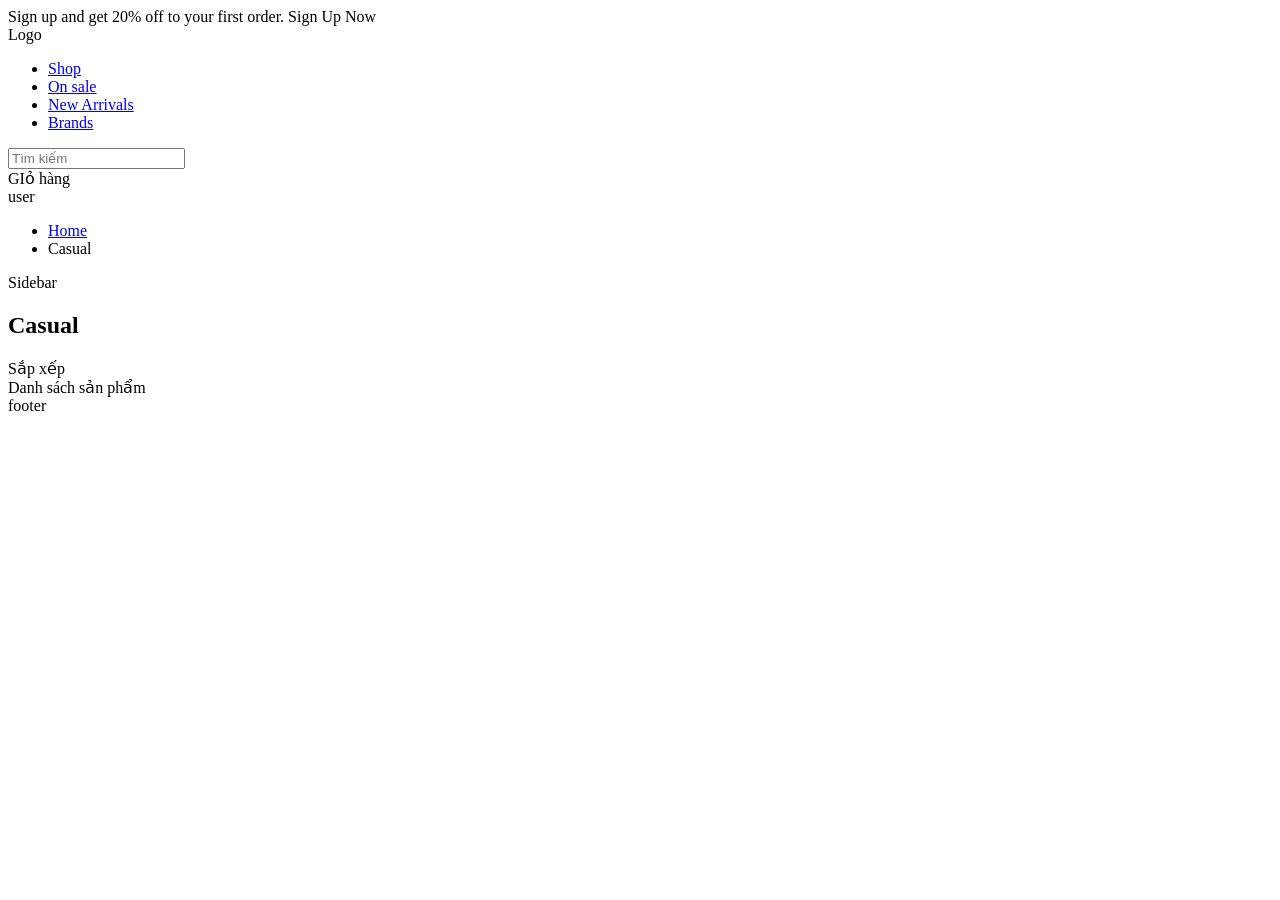
<file: index.html>
<!DOCTYPE html>
<html lang="en">
<head>
    <meta charset="UTF-8">
    <meta name="viewport" content="width=device-width, initial-scale=1.0">
    <title>Document</title>
</head>
<body>
    <header>
        <div class="top-header">Sign up and get 20% off to your first order. Sign Up Now</div>
        <div class="bot-header">
            <div class="logo">Logo</div>
            <nav>
                <ul>
                    <li><a href="#">Shop</a></li>
                    <li><a href="#">On sale</a></li>
                    <li><a href="#">New Arrivals</a></li>
                    <li><a href="#">Brands</a></li>
                </ul>
            </nav>
            <form>
                <input type="search" placeholder="Tìm kiếm"/>
            </form>
            <div class="right">
                <div class="cart">GIỏ hàng</div>
                <div class="user">user</div>
            </div>
        </div>
    </header>
    <section class="content">
        <div id="breadcrumb">
            <ul>
                <li>
                    <a href="#">Home</a>
                </li>
                <li>
                    Casual
                </li>
            </ul>
        </div>
        <aside>
            Sidebar
        </aside>
        <main>
            <header>
                <h1>Casual</h1>
                <div class="sort">Sắp xếp</div>
            </header>
            <div id="products">
                Danh sách sản phẩm
            </div>
        </main>
    </section>
    <footer>
        footer
    </footer>
</body>
</html>
</file>
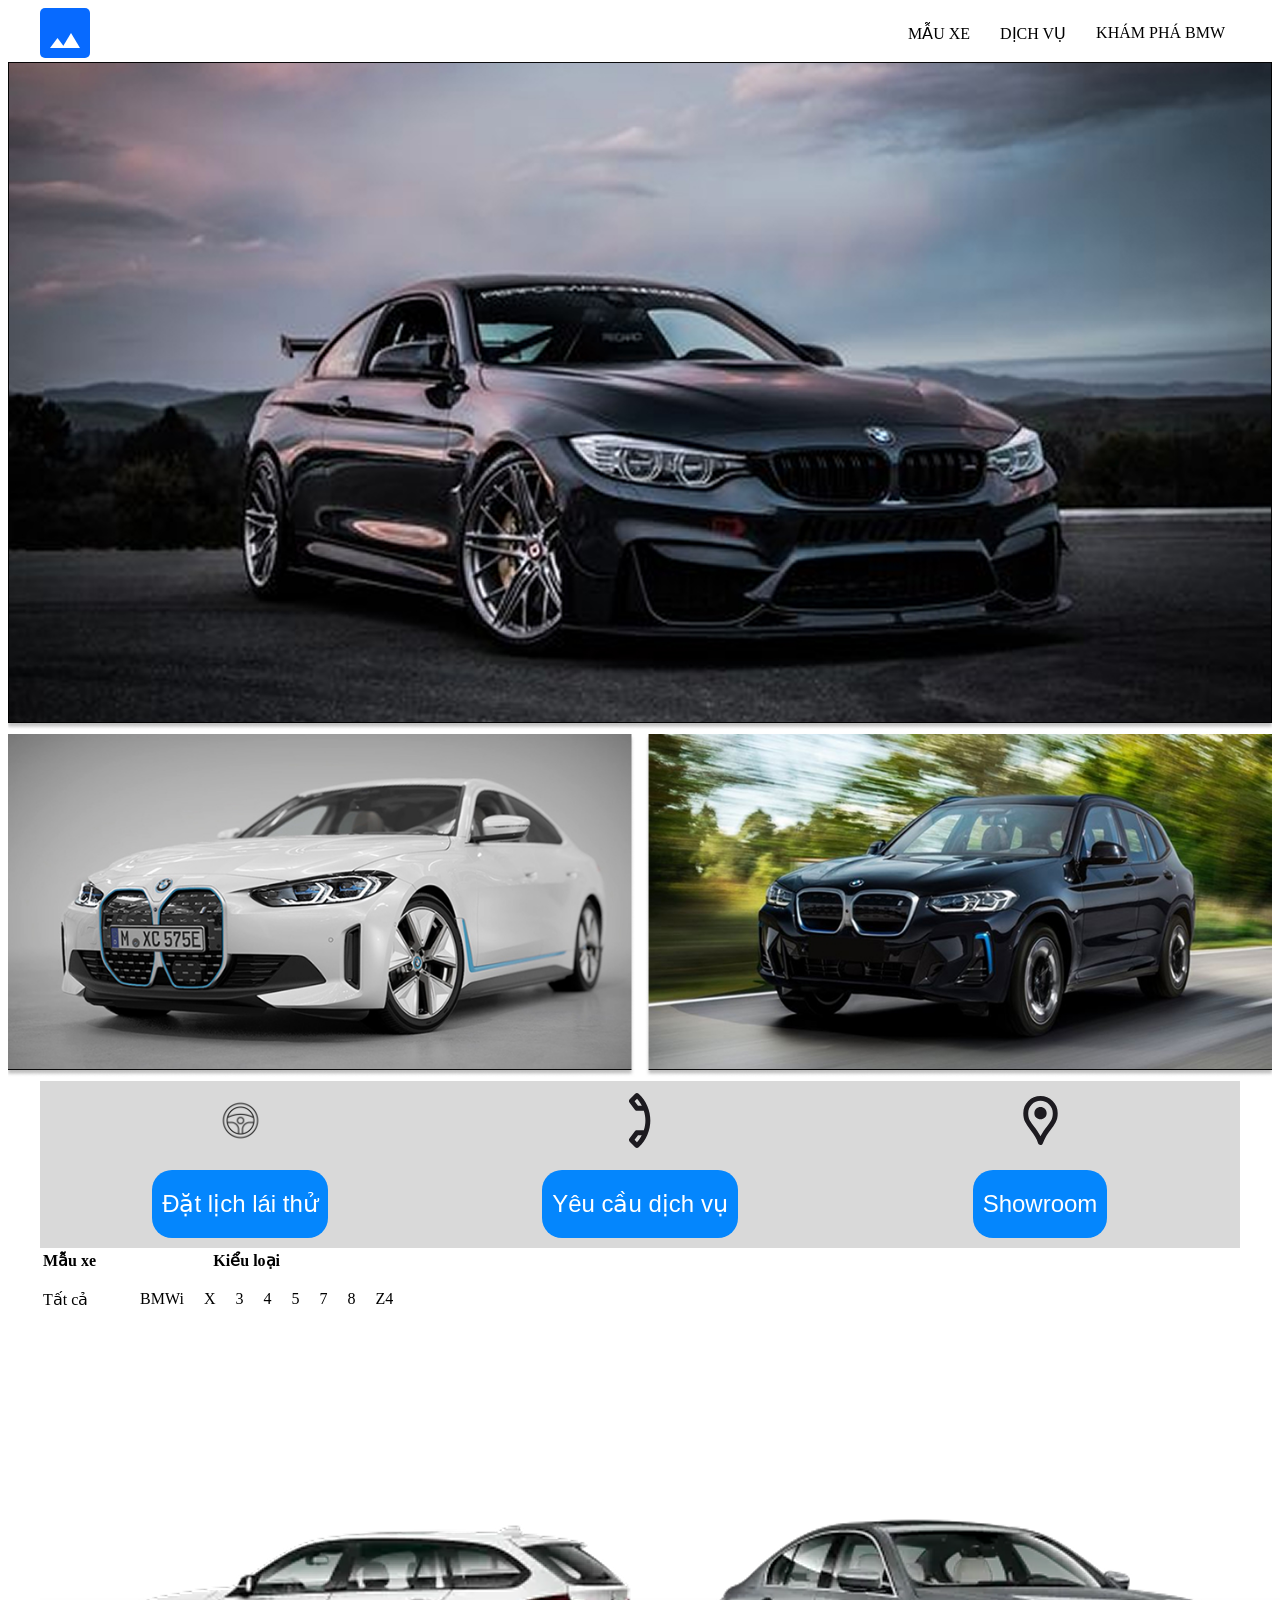
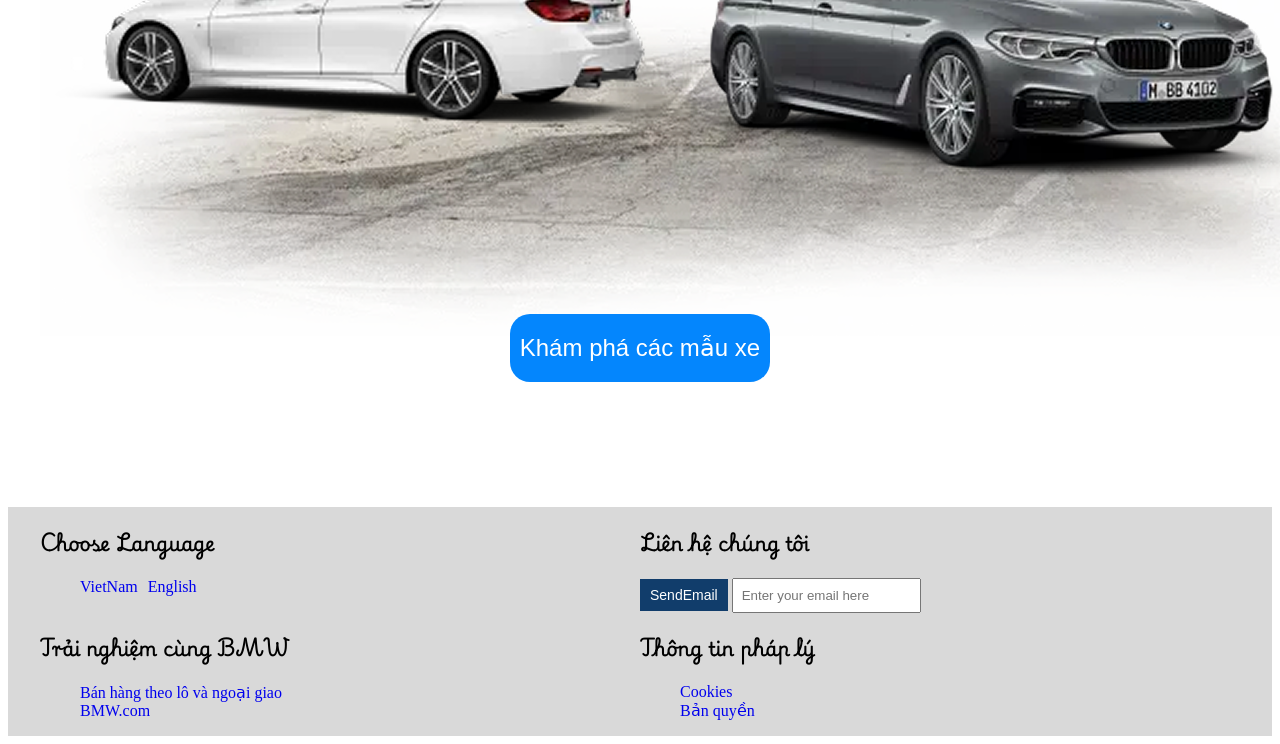
<file: asm.html>
<!DOCTYPE html>
<html lang="en">
<head>
    <meta charset="UTF-8">
    <meta name="viewport" content="width=device-width, initial-scale=1.0">
    <title>Document</title>
    <style>
        @font-face{
            font-family: "Playwite";
            src: url("/fonts/PlaywriteHU-Light.ttf");
        }
        .container{
            max-width: 1200px;
            margin: auto;
        }
        .flex{
            display: flex;          
        }
        h3{font-family: "Playwite";}
        header .flex{justify-content: space-between;}
        header ul{display: flex;}
        li{list-style: none;}
        a{text-decoration: none;}
        header ul li a{text-transform: uppercase; color: #000; padding: 8px 15px;}
        header ul li a:active{color: red;}
        #banner img, #products img{ width: 100%;}
        #products{display: grid; grid-template-columns: repeat(2,1fr); gap: 10px;}
        .grid{display: grid;}
        #contact .grid{grid-template-columns: repeat(3,1fr);}
        #contact .item{display: flex; background-color: #D9D9D9; padding: 10px; gap: 20px; flex-direction: column; align-items: center; justify-content: center;}
        #contact .item img{height: 59px;}
        button{background-color: #0486FD; padding: 20px 10px; color: #fff; font-size: 24px; border: 0;border-radius: 20px;}
    #about ul{gap: 20px;}
    #about tbody{border-top: 1px solid #000;border-bottom: 1px solid #000;}
    #about button {
    margin: auto;
    display: block;
    position: relative;
    top: -125px;
}
footer{background-color: #D9D9D9;}
footer .top,footer .bot{display: grid; grid-template-columns: repeat(2,1fr);}
footer button{background-color: #113D6B; font-size: 14px; border-radius: 0; padding: 8px 10px;}
footer input{padding: 8px;}
footer .top ul{display: flex;gap: 10px;}
#products .item{transition: all 2s linear; opacity: 1;}
#products .item:hover{
    transform: rotate(360deg);
    opacity: 0.5;
}
    </style>
</head>
<body>
    <header>
        <div class="container">
            <div class="flex">
        <a>
            <svg width="50px" height="50px" viewBox="0 0 100 100">
                <rect x="0" y="0" width="100" height="100" fill="#076AFF" rx="10" ry="10"/>\
                <polygon points="20,80 50,80 35,60" fill="#fff"/>
                <polygon points="44,80 80,80 62,50" fill="#fff"/>
            </svg>
        </a>
        <nav>
            <ul>
                <li>
                    <a href="#">Mẫu xe</a>
                </li>
                <li>
                    <a href="#">Dịch vụ</a>
                </li>
                <li>
                    <a href="#">Khám phá BMW</a>
                </li>
            </ul>
        </nav>
        </div>
        </div>
    </header>
    <section id="banner">
        <img src="/images/banner.jpg"/>
    </section>
     <section id="products">
        <div class="item">
            <a href="#">
                <img src="/images/sp1.jpg"/>
            </a>
        </div>
        <div class="item">
            <a href="#">
                <img src="/images/sp2.jpg"/>
            </a>
        </div>
    </section>
    <section id="contact">
        <div class="container">
            <div class="grid">
        <span class="item">
            <img src="/images/icon1.svg"/>
            <button>Đặt lịch lái thử</button>
        </span>
        <span class="item">
            <img src="/images/icon2.svg"/>
            <button>Yêu cầu dịch vụ</button>
        </span>
        <span class="item">
            <img src="/images/icon3.svg"/>
            <button>Showroom</button>
        </span>
        </div>
        </div>
    </section>
    <section id="about">
        <div class="container">
        <table>
            <thead>
                <tr>
                    <th>Mẫu xe</th>
                    <th>Kiểu loại</th>
                </tr>
            </thead>
            <tbody>
                <tr>
                    <td>Tất cả</td>
                    <td>
                        <ul class="flex">
                            <li>BMWi</li>
                            <li>X</li>
                            <li>3</li>
                            <li>4</li>
                            <li>5</li>
                            <li>7</li>
                            <li>8</li>
                            <li>Z4</li>
                        </ul>
                </td>
                </tr>
            </tbody>
        </table>
        <img src="/images/banner2.png"/>
        <button>Khám phá các mẫu xe</button>
        </div>
    </section>
    <footer>
        <div class="container">
            <div class="top">
                <div class="col">
                    <h3>Choose Language</h3>
                    <ul>
                        <li><a href="#">VietNam</a></li>
                        <li><a href="#">English</a></li>
                    </ul>
                </div>
                <div class="col">
                    <h3>Liên hệ chúng tôi</h3>
                    <form>
                        <button type="submit">SendEmail</button>
                        <input type="email" placeholder="Enter your email here"/>
                    </form>
                </div>
            </div>
            <div class="bot">
                 <div class="col">
                    <h3>Trải nghiệm cùng BMW</h3>
                    <ul>
                        <li><a href="#">Bán hàng theo lô và ngoại giao</a></li>
                        <li><a href="#">BMW.com</a></li>
                    </ul>
                </div>
                <div class="col">
                    <h3>Thông tin pháp lý</h3>
                    <ul>
                        <li><a href="#">Cookies</a></li>
                        <li><a href="#">Bản quyền</a></li>
                    </ul>
                </div>
            </div>
        </div>
    </footer>
</body>
</html>
</file>
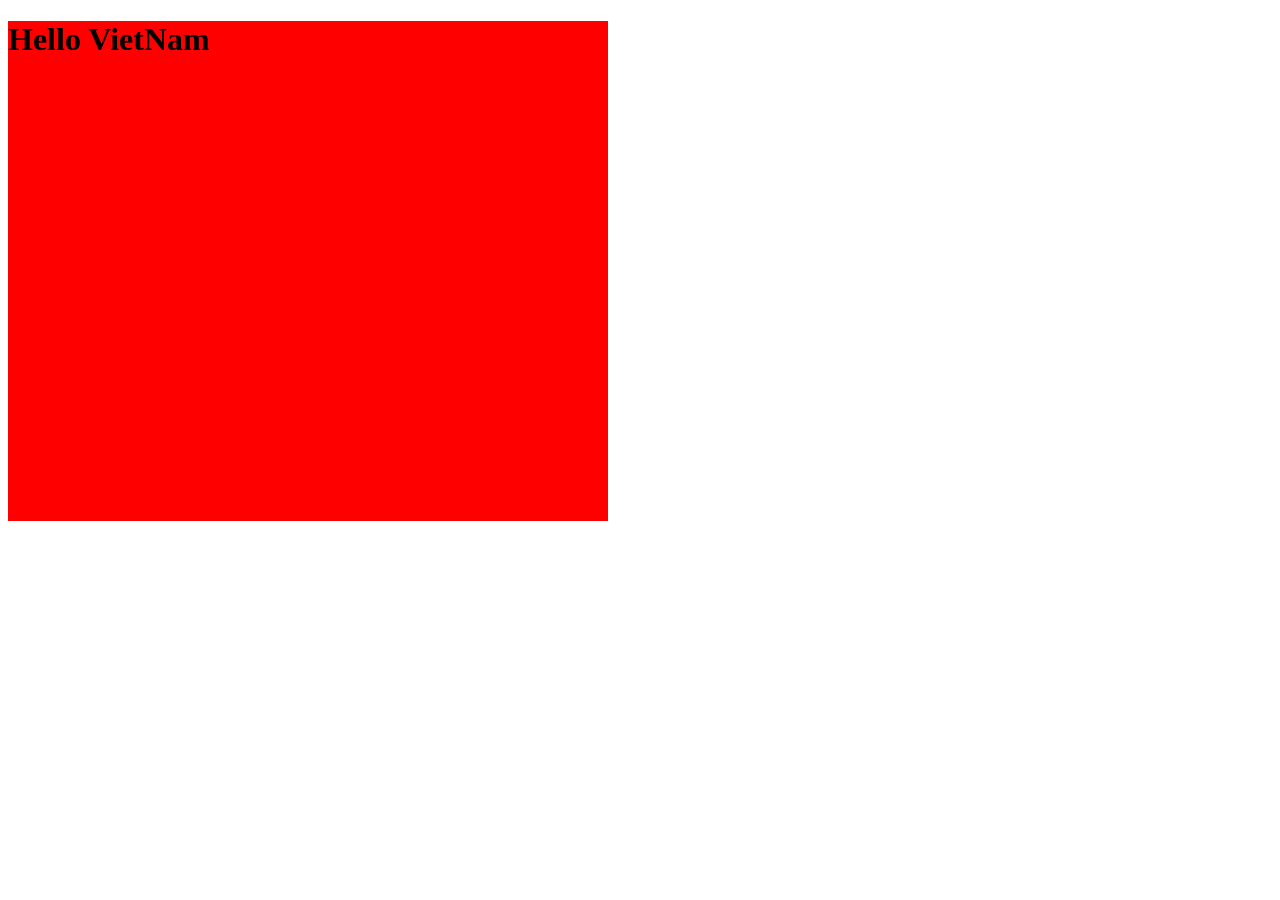
<file: b4.html>
<!DOCTYPE html>
<html lang="en">
<head>
    <meta charset="UTF-8">
    <meta name="viewport" content="width=device-width, initial-scale=1.0">
    <title>Document</title>
</head>
<body>
    <div id="background">
        <h1>Hello VietNam</h1>
    </div>
    <style>
        #background{
            width: 600px;
            height: 500px;
            /* background: linear-gradient(45deg, #ff0000, #fff); */
            /* background: radial-gradient(circle,#ff0000,#fff); */
            /* box-shadow: 0px 0px 10px #ccc; */
            background-color: red;
            transition: all 2s ease;
            position: relative;
        }
        /* h1{
            position: absolute;
            top: 0;
            left: 0;
            animation: chuyendongchu 4s linear infinite
        } */
        #background:hover{
            transform: rotate(360deg);
            opacity: 0.5;
        }
        h1{
            text-shadow: 5px 5px 5px #ff0000;
        }
        @keyframes chuyendongchu {
            0%{
                top: 0;
                left: 0;
            }
            25%{
                top: 0;
                left: 100%;
            }
            50%{
                top: 100%;
                left: 100%;
            }
            75%{
                top: 100%;
                left: 0;
            }
            100%{
                top: 0;
                left: 0;
            }
        }
    </style>
</body>
</html>
</file>
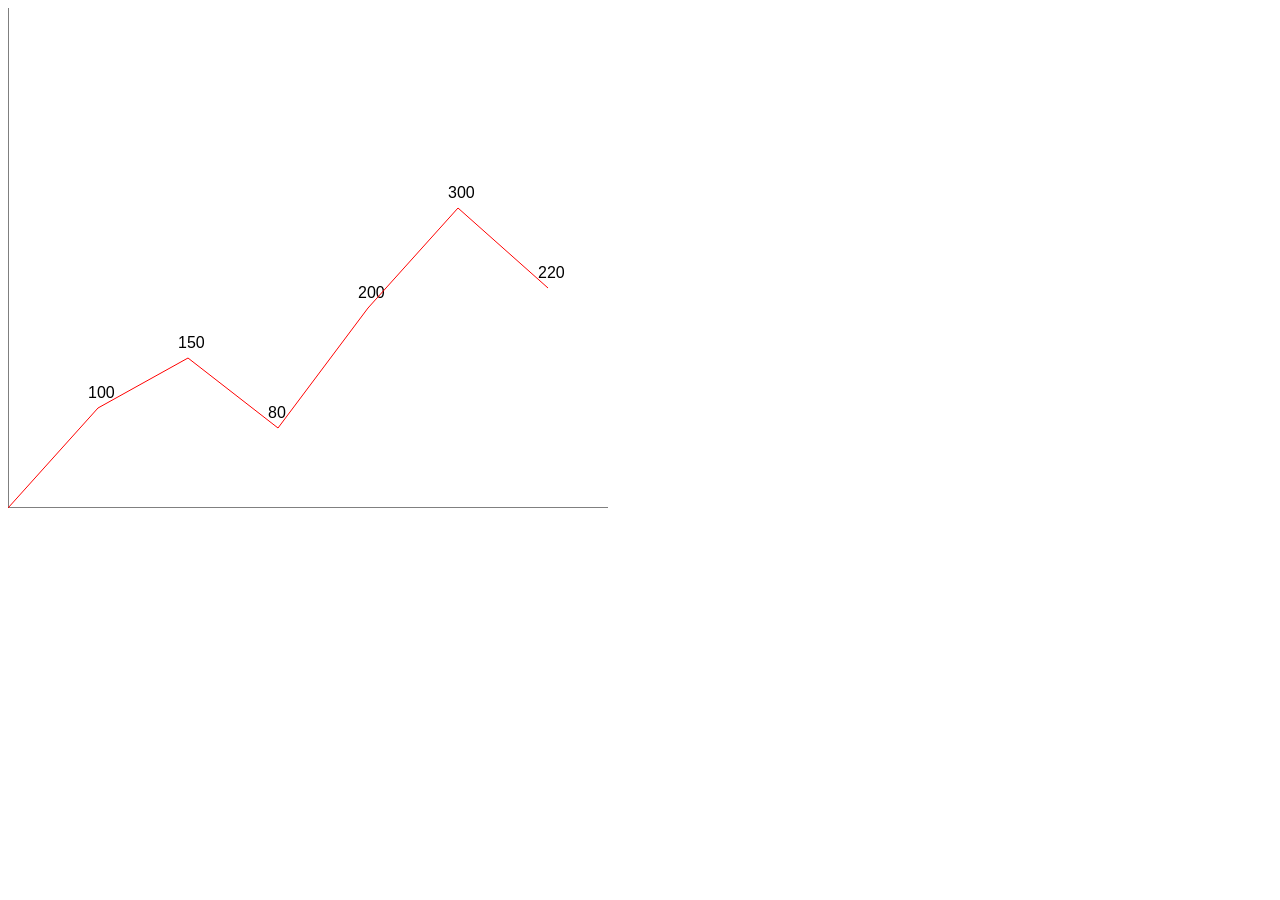
<file: demo.html>
<!DOCTYPE html>
<html lang="en">
<head>
    <meta charset="UTF-8">
    <meta name="viewport" content="width=device-width, initial-scale=1.0">
    <title>Document</title>
</head>
<body>
    <!-- <form>
        <input type="text" placeholder="Họ và tên"/>
        <input type="number" placeholder="Tuổi" required/>
         <input type="email" placeholder="Email của bạn"/>   
         <input type="url" placeholder="Website của bạn"/>
        <input type="range" min="0" max="100" step="10"/>
        <input type="date"/>
        <input type="color"/>
         <button>Submit</button>         
    </form> -->
    <canvas id="bieudo" width="600" height="500"></canvas>
    <script>
        const canvas = document.getElementById("bieudo")
        const ctx = canvas.getContext("2d")
        // Hình vuông.
        // ctx.fillStyle="red"
        // ctx.fillRect(10,10,200,300)
        // // Hình tròn
        // ctx.beginPath()
        // ctx.arc(400,200,100,0,Math.PI*2)
        // ctx.fill()
        // Vẽ đường thẳng
        // ctx.beginPath()
        // ctx.moveTo(10,10)
        // ctx.strokeStyle="red"
        // ctx.lineTo(100,10)
        // ctx.lineTo(150,50)
        // ctx.lineTo(200,50)
        // ctx.stroke()
        // // Vẽ text
        // ctx.font="24px Arial"
        // ctx.fillStyle="blue"
        // ctx.fillText("WD20320",100,80)
        const space = 90
        const doanhso = [100,150,80,200,300,220]
        // Chiều cao canvas
        const height = canvas.height
        console.log(height);
        ctx.beginPath()
        ctx.moveTo(0,0)       
        ctx.lineTo(0,height)
        ctx.lineTo(canvas.width,height)
        ctx.stroke()
        ctx.beginPath()
        ctx.strokeStyle="red"
        ctx.moveTo(0,height)       
        // ctx.lineTo(0,height-100)
        // ctx.lineTo(space+space,height-150)
        // ctx.lineTo(space+space+space,height-80)
        ctx.font="16px Arial"
        for (let i=0; i<doanhso.length;i++){
            ctx.lineTo(i*space+space,height-doanhso[i])
            ctx.fillText(doanhso[i],i*space+space-10,height-doanhso[i]-10)
        }
        ctx.stroke()
    </script>
</body>
</html>
</file>
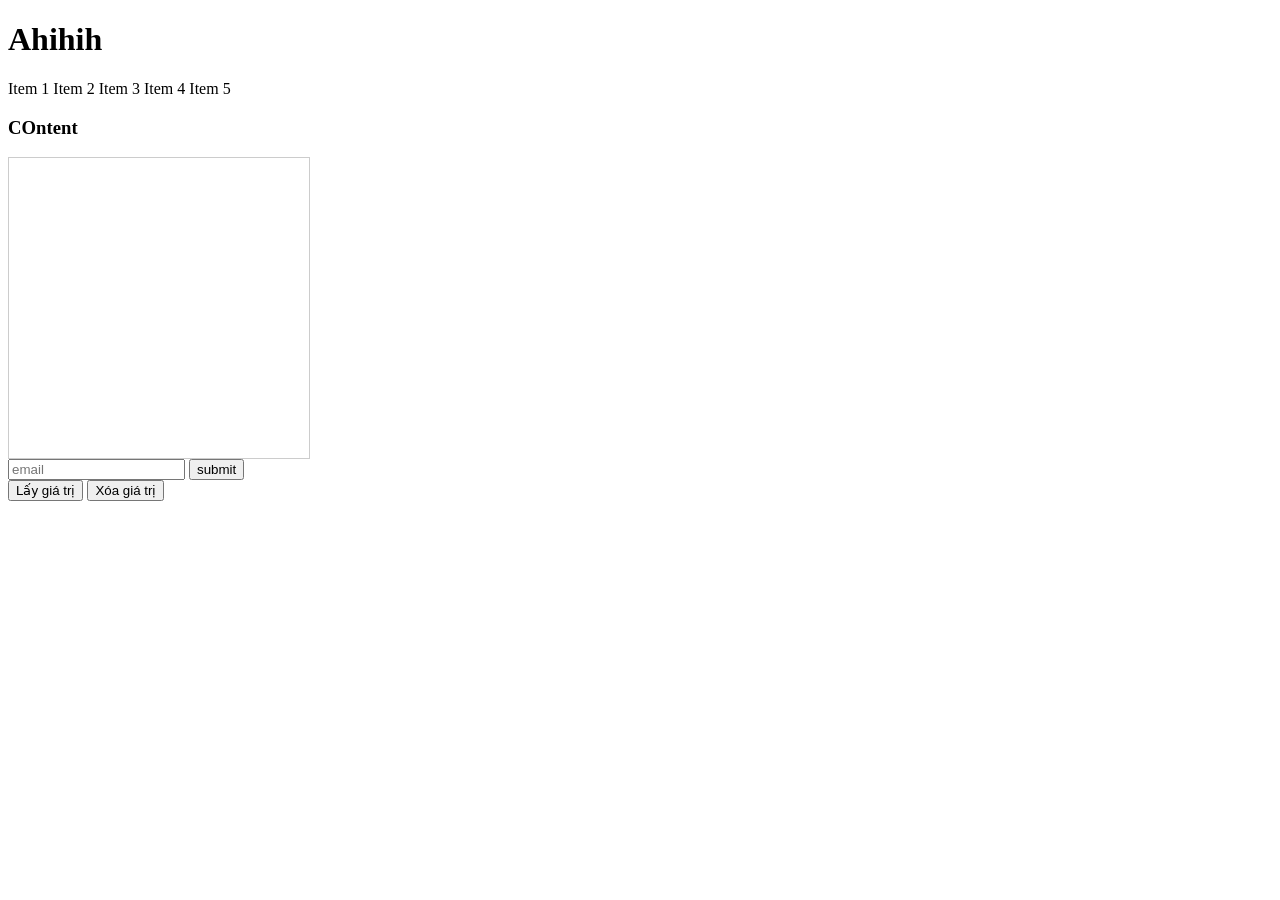
<file: drap.html>
<!DOCTYPE html>
<html lang="en">
<head>
    <meta charset="UTF-8">
    <meta name="viewport" content="width=device-width, initial-scale=1.0">
    <title>Document</title>
</head>
<body>
   <h1>Ahihih</h1> 
   <div class="item" ondragover="onDragOver()">
        <span draggable="true" ondragstart="onStart()">Item 1</span>
        <span draggable="true" ondragstart="onStart()">Item 2</span>
        <span draggable="true" ondragstart="onStart()">Item 3</span>
        <span draggable="true" ondragstart="onStart()">Item 4</span>
        <span draggable="true" ondragstart="onStart()">Item 5</span>
   </div>
   <div class="box">
        <h3>COntent</h3>
        <div style="width: 300px; height: 300px; border: 1px solid #ccc;" class="content" ondragover="onDragOver()"></div>
   </div>
   <form onsubmit="handleSubmit()"> 
    <input id="email" type="email" placeholder="email"/>
    <button type="submit">submit</button>
   </form>
   <button onclick="handleGetValue()">Lấy giá trị</button>
   <button onclick="handleDeleteValue()">Xóa giá trị</button>
   <script>
    let elm
    function onStart(){
        elm = event.target
    }
    function DropItem(){
        // Ngăn sự kiện mặc định của trình duyệt
        event.preventDefault()
    }
    function onDragOver(){
        // Ngăn sự kiện mặc định của trình duyệt
        event.preventDefault()
        event.target.prepend(elm)
    }
    function handleSubmit(){
         // Ngăn sự kiện mặc định của trình duyệt (chuyển hướng)
        event.preventDefault()
        // Lấy giá trị từ input
        var value = document.getElementById("email").value
        // sessionStorage: Giá trị sẽ mất khi đóng trình duyệt
        // localStorage: lưu vĩnh viễn cho đến khi bị xóa đi
        sessionStorage.setItem("email",value)
        localStorage.setItem("email",value)
    }
    // Để lấy giá trị=> getItem
    function handleGetValue(){
        // var value = sessionStorage.getItem("email")
        var value = localStorage.getItem("email")
        alert(value)
    }
    // Để xóa
 function handleDeleteValue(){
    localStorage.removeItem("email")
 }
 // Xóa tất cả các key => clear()
   </script>
</body>
</html>
</file>
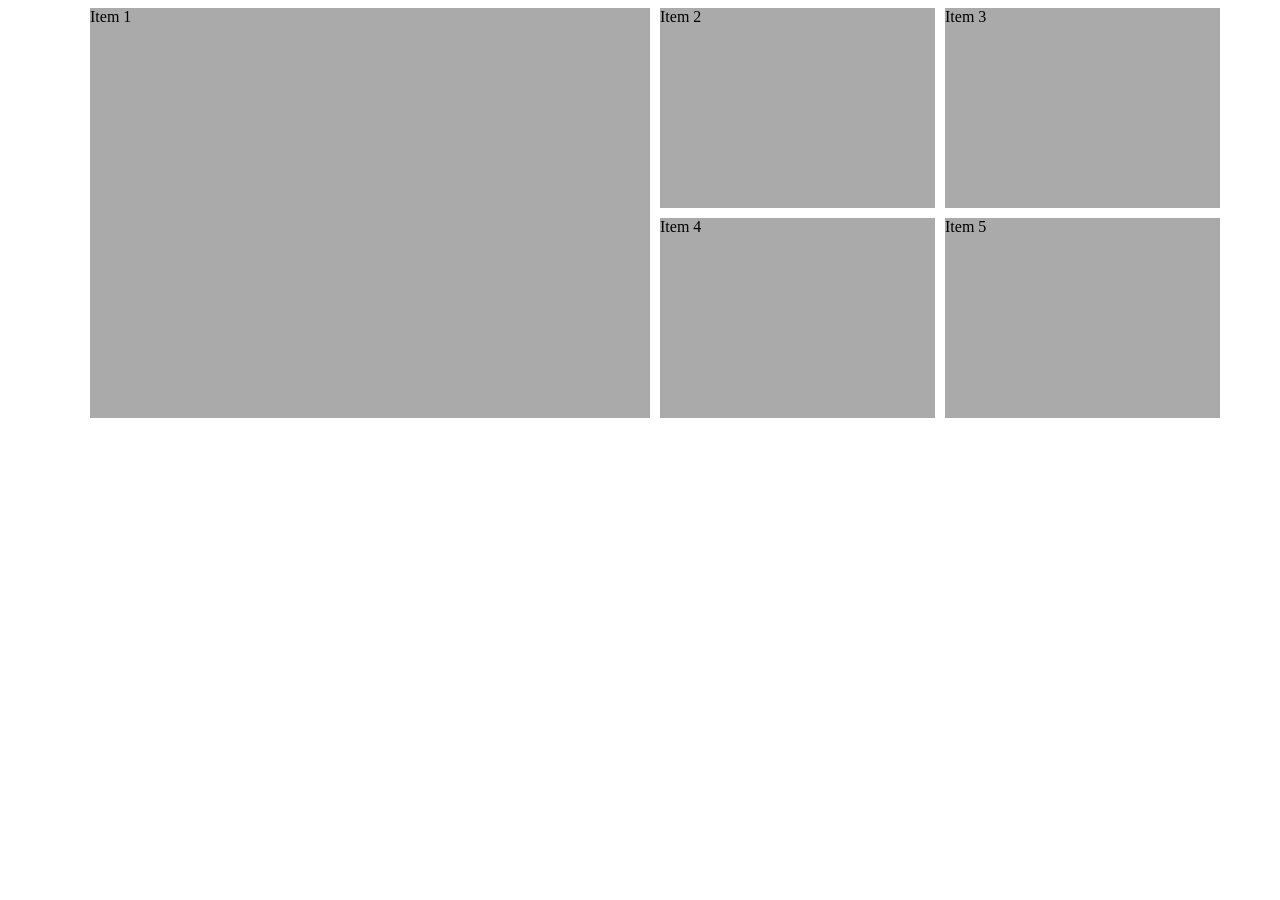
<file: grid.html>
<!DOCTYPE html>
<html lang="en">
<head>
    <meta charset="UTF-8">
    <meta name="viewport" content="width=device-width, initial-scale=1.0">
    <title>Document</title>
    <style>
        .container{
            max-width: 1100px;
            margin: auto;
        }
        .main{
            display: grid;
            grid-template-columns: 25% 25% 25% 25%;
            gap: 10px;
        }
        span{background-color: #aaa;min-height: 200px;}
        .main span:first-child{
            grid-row: 1/3;
            grid-column: 1/3;
        }
    </style>
</head>
<body>
    <div class="container">
    <div class="main">
        <span>Item 1</span>
        <span>Item 2</span>
        <span>Item 3</span>
        <span>Item 4</span>
        <span>Item 5</span>
    </div>
    </div>
</body>
</html>
</file>
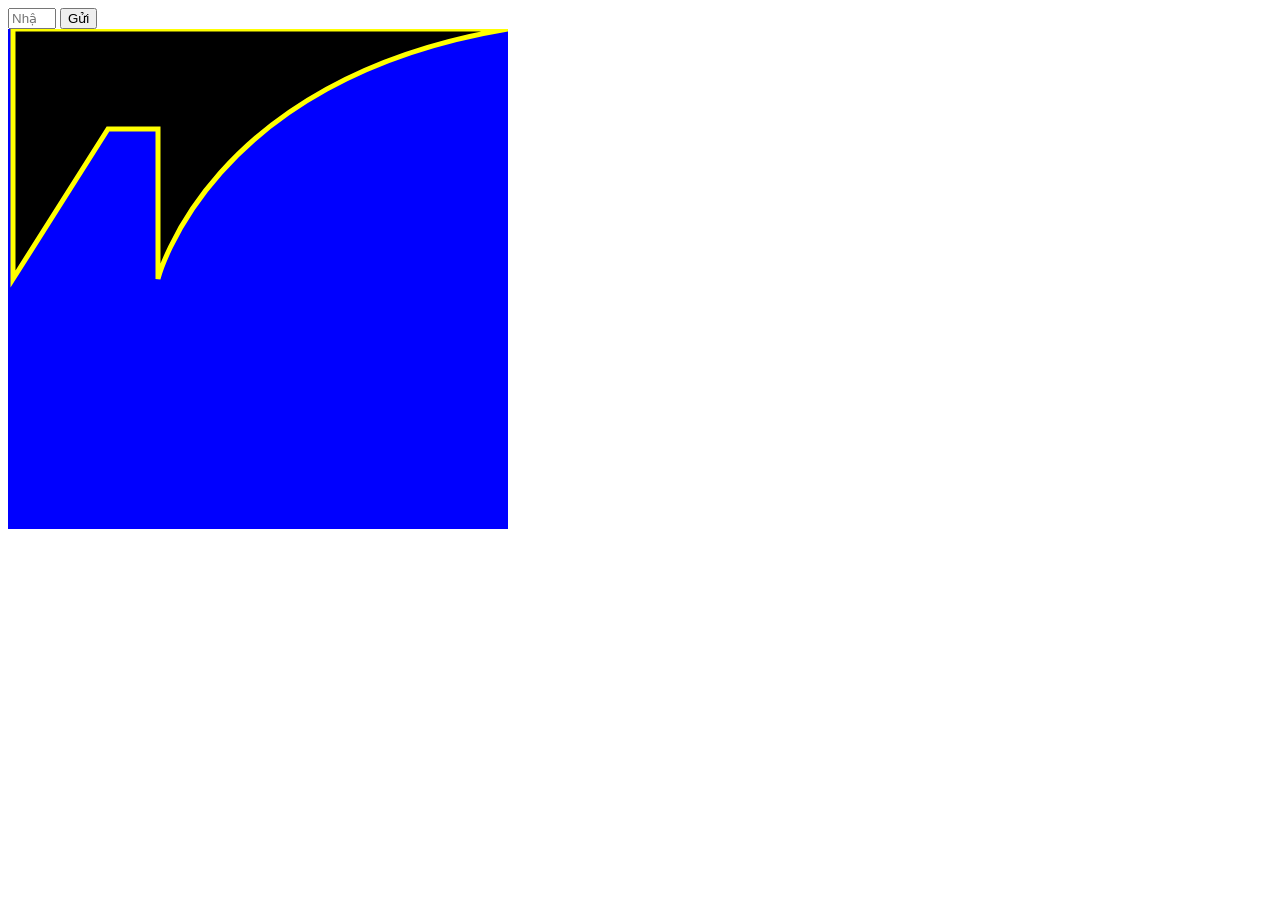
<file: input.html>
<!DOCTYPE html>
<html lang="en">
<head>
    <meta charset="UTF-8">
    <meta name="viewport" content="width=device-width, initial-scale=1.0">
    <title>Document</title>
</head>
<body>
    <form>
        <input type="number" min="0" max="20" step="2" placeholder="Nhập tên của bạn" required title="nhập tên của bạn vào đây"/>
        <button type="submit">Gửi</button>
    </form>

    <svg width="500" height="500" viewBox="0 0 500 500">
        <rect fill="blue" x="0" y="0" width="500" height="500" rx="0" ry="0"/>
        <!-- <circle
        cx="250"
        cy="250"
        r="100"
        fill="red"
        /> -->
        <!-- <ellipse
            cx="250"
            cy="250"
            rx="100"
            ry="150"
            fill="red"
        /> -->
        <!-- <line
            x1="0"
            y1="0"
            x2="500"
            y2="500"
            stroke="yellow"
            stroke-width="5"
        />
        <line
            x1="0"
            y1="500"
            x2="500"
            y2="0"
            stroke="yellow"
            stroke-width="5"
        /> -->
        <!-- <polyline
        points="0,0 0,50 100,50 120 25 0,0"
        stroke="yellow"
        stroke-width="5"
        fill="none"
    />
    <polygon
        points="100,100 0,250 100,50 120 25"
        stroke="yellow"
        stroke-width="5"
        fill="red"
    /> -->
    <path
        d="
            M 5 0
            L 5 250
            L 100 100
            H 150
            V 250
            C 150 250 200 50 500 0
            Z
        "
        stroke="yellow"
        stroke-width="5"
    />
    </svg>
</body>
</html>
</file>
